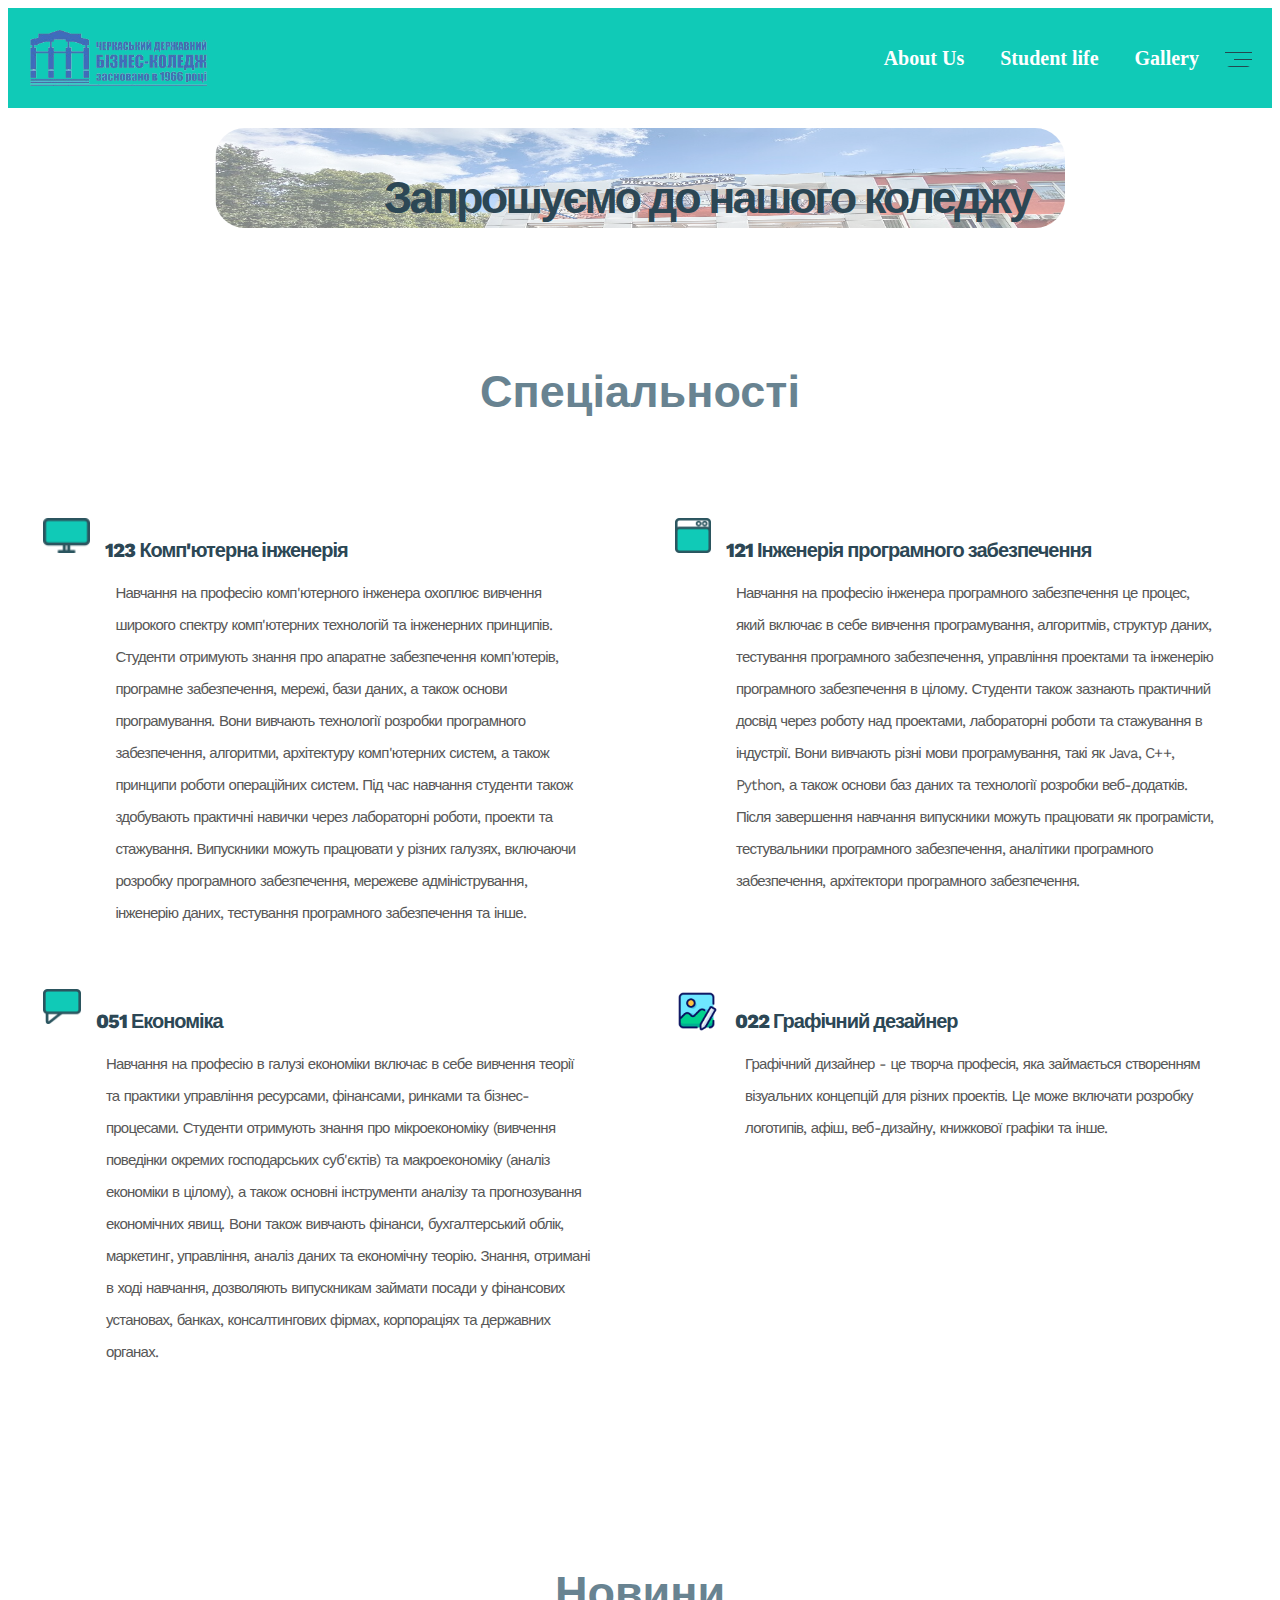
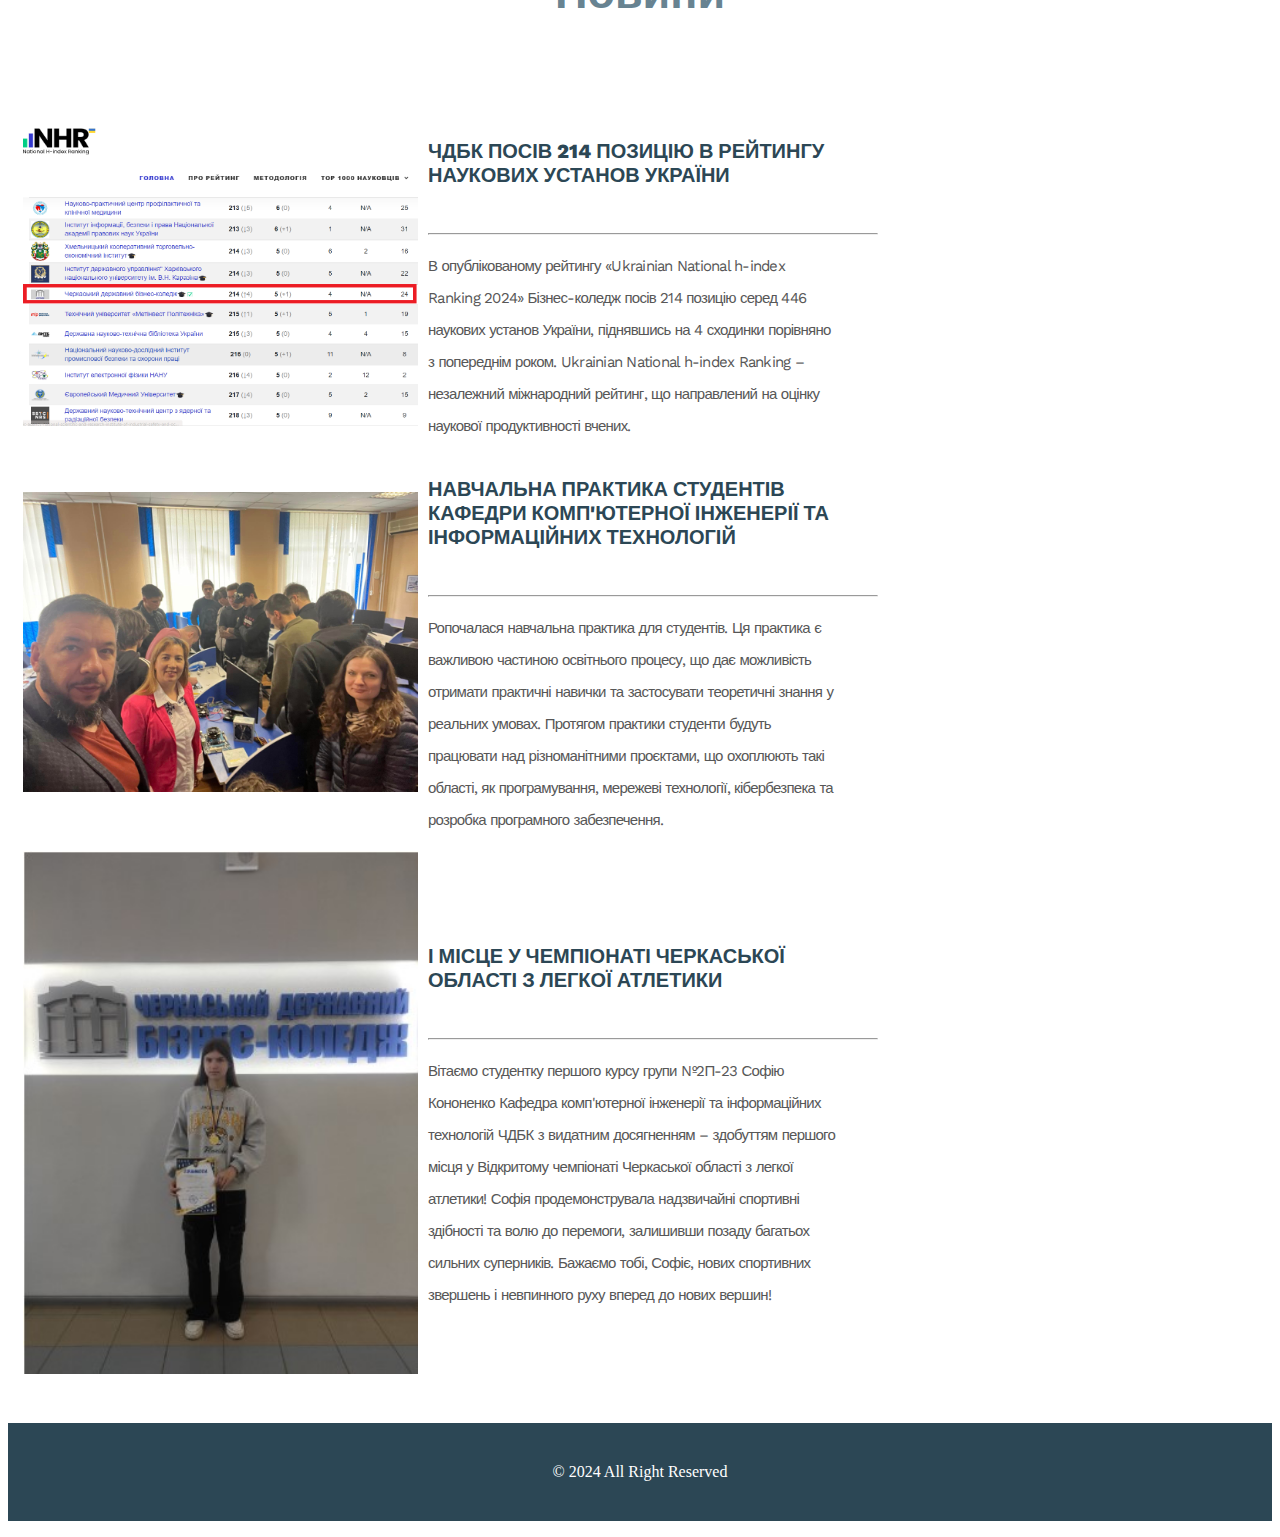
<file: index.html>
<!DOCTYPE html>
<html>
	<head>
		<link rel="stylesheet" type="text/css" href="http://yui.yahooapis.com/3.18.1/build/cssreset/cssreset-min.css">
		<link href="https://fonts.googleapis.com/css2?family=Work+Sans:wght@300;400;500;600;700;800;900&display=swap" rel="stylesheet">
		<link rel="stylesheet" type="text/css" href="css/styles.css">
		<meta charset="utf-8">
		<title>Черкаський Державний Бізнес Коледж</title>
	</head>
	<body>
		<header class="header">
			<a href="index.html"><img class="logo" src="images/chsbclogo.png"></a>
			<div class="thumbnail">
				<nav class="navigation">
					<ul class="nav-list">
				<a class="nav-link" href="about.html"></a>
				<li><a href="about.html" class="nav-link">About Us</a></li>
      			<li><a href="student.html" class="nav-link">Student life</a></li>
      			<li><a href="gallery.html" class="nav-link">Gallery</a></li>
				<a href="contact.html"><img class="icon" src="images/menu.png"></a>
				
			</div>
			
		</header>
		<main>
			<div class="hero">
				<img class="herobg" src="images/.bgjpg.jpg">
				<h1 class="hero-title">Запрошуємо до нашого коледжу</h1>
				<div class="hero-content">		
					
					
					
				</div>
			</div>

			<div class="services">
				<div class="services-container">
					<div class="services-heading">
						<h2>Спеціальності</h2>
					
					</div>						
					<div class="services-content">
						<div class="services-blocks">							
							<div class="services-block">
								<div class="services-block-icon"> <img class="services-icon" src="images/Icon.png"></div>
								<div class=" services-block-heading"><p class="block-heading">123 Комп'ютерна інженерія</p>
									<p class="block-text">
										Навчання на професію комп'ютерного інженера охоплює вивчення широкого спектру комп'ютерних технологій та інженерних принципів.
										 Студенти отримують знання про апаратне забезпечення комп'ютерів, програмне забезпечення, мережі, бази даних, а також основи програмування. 
										 Вони вивчають технології розробки програмного забезпечення, алгоритми, архітектуру комп'ютерних систем, а також принципи роботи операційних систем.
										  Під час навчання студенти також здобувають практичні навички через лабораторні роботи, проекти та стажування. 
										  Випускники можуть працювати у різних галузях, включаючи розробку програмного забезпечення, 
										  мережеве адміністрування, інженерію даних, тестування програмного забезпечення та інше.
									
									</p>
								</div>
							</div>
							<div class="services-block">
								<div class="services-block-icon"> <img class="services-icon" src="images/papka.png"></div>
								<div class=" services-block-heading"><p class="block-heading">121 Інженерія програмного забезпечення</p>
									<p class="block-text">
										Навчання на професію інженера програмного забезпечення це процес, який включає в себе вивчення програмування, алгоритмів, структур даних, тестування програмного забезпечення, управління проектами та інженерію програмного забезпечення в цілому. 
										Студенти також зазнають практичний досвід через роботу над проектами, лабораторні роботи та стажування в індустрії. 
										Вони вивчають різні мови програмування, такі як Java, C++, Python, а також основи баз даних та технології розробки веб-додатків. 
										Після завершення навчання випускники можуть працювати як програмісти, тестувальники програмного забезпечення, аналітики програмного забезпечення, 
										архітектори програмного забезпечення. 
									</p>
								</div>
							</div>
							<div class="services-block">
								<div class="services-block-icon"> <img class="services-icon" src="images/mak.png"></div>
								<div class=" services-block-heading"><p class="block-heading">051 Економіка</p>
									<p class="block-text">
										Навчання на професію в галузі економіки включає в себе вивчення теорії та практики управління ресурсами, фінансами, ринками та бізнес-процесами. 
										Студенти отримують знання про мікроекономіку (вивчення поведінки окремих господарських суб'єктів) та макроекономіку (аналіз економіки в цілому), а також основні інструменти аналізу та прогнозування економічних явищ. 
										Вони також вивчають фінанси, бухгалтерський облік, маркетинг, управління, аналіз даних та економічну теорію. Знання, отримані в ході навчання, дозволяють випускникам займати посади у фінансових установах, банках, консалтингових фірмах, корпораціях та державних органах.
									</p>
								</div>
							</div>
							<div class="services-block">
								<div class="services-block-icon"> <img class="services-icon1" src="images/print1.png"></div>
								<div class=" services-block-heading"><p class="block-heading">022 Графічний дезайнер </p>
									<p class="block-text">
										Графічний дизайнер - це творча професія, яка займається створенням візуальних концепцій для різних проектів. 
										Це може включати розробку логотипів, афіш, веб-дизайну, книжкової графіки та інше.</p>
										
								</div>
							</div>
						</div>
					</div>
				</div>	
			</div>
			
			<div>
			<div class="about-container">
				<div class="services-heading">
					<h2>Новини</h2>
				</div>
				

			</div>
			<div class="info-blocks">
				<div>
					<img class="about-img1" src="images/1555.jpg">
				</div>
				<div class="about-text">
					<p class="portfolio-heading">
						ЧДБК ПОСІВ 214 ПОЗИЦІЮ В РЕЙТИНГУ НАУКОВИХ УСТАНОВ УКРАЇНИ
					</p><br>
					<div class="hr-block">
						<hr>
					</div>
					<p class="block-text">
						В опублікованому рейтингу «Ukrainian National h-index Ranking 2024» 
						Бізнес-коледж посів 214 позицію серед 446 наукових установ України, піднявшись на 4 сходинки порівняно з попереднім роком.
						Ukrainian National h-index Ranking – незалежний міжнародний рейтинг, що направлений на оцінку наукової продуктивності вчених.
					</p> 
				</div>
			</div>
		</div>
			
		</div>
		<div class="info-blocks">
			<div>
				<img class="about-img2" src="images/1333.jpg">
			</div>
			<div class="about-text">
				<p class="portfolio-heading">
					НАВЧАЛЬНА ПРАКТИКА СТУДЕНТІВ КАФЕДРИ КОМП'ЮТЕРНОЇ ІНЖЕНЕРІЇ ТА ІНФОРМАЦІЙНИХ ТЕХНОЛОГІЙ
				</p><br>
				<div class="hr-block">
					<hr>
				</div>
				<p class="block-text">
					Ропочалася навчальна практика для студентів. Ця практика є важливою частиною освітнього процесу, 
					що дає можливість отримати практичні навички та застосувати теоретичні знання у реальних умовах.
					Протягом практики студенти будуть працювати над різноманітними проєктами, що охоплюють такі області, як програмування, мережеві технології, 
					кібербезпека та розробка програмного забезпечення.
				</p> 
			</div>
		</div>
	</div>
	

	</div>
	<div class="info-blocks">
		<div>
			<img class="about-img3" src="images/news4.jpg">
		</div>
		<div class="about-text">
			<p class="portfolio-heading">
				І МІСЦЕ У ЧЕМПІОНАТІ ЧЕРКАСЬКОЇ ОБЛАСТІ З ЛЕГКОЇ АТЛЕТИКИ
			</p><br>
			<div class="hr-block">
				<hr>
			</div>
			<p class="block-text">
				Вітаємо студентку першого курсу групи №2П-23 Софію Кононенко Кафедра комп'ютерної інженерії та інформаційних технологій ЧДБК з видатним досягненням – 
				здобуттям першого місця у Відкритому чемпіонаті 
				Черкаської області з легкої атлетики!
				Софія продемонструвала надзвичайні спортивні здібності та волю до перемоги, залишивши позаду багатьох сильних суперників.
				Бажаємо тобі, Софіє, нових спортивних звершень і невпинного руху вперед до нових вершин!
			</p> 
		</div>
	</div>
</div>

		</main>
		<footer class="footer">
			<p class="footer-info">© 2024 All Right Reserved</p>
		</footer>
	</body>
</html>
</file>
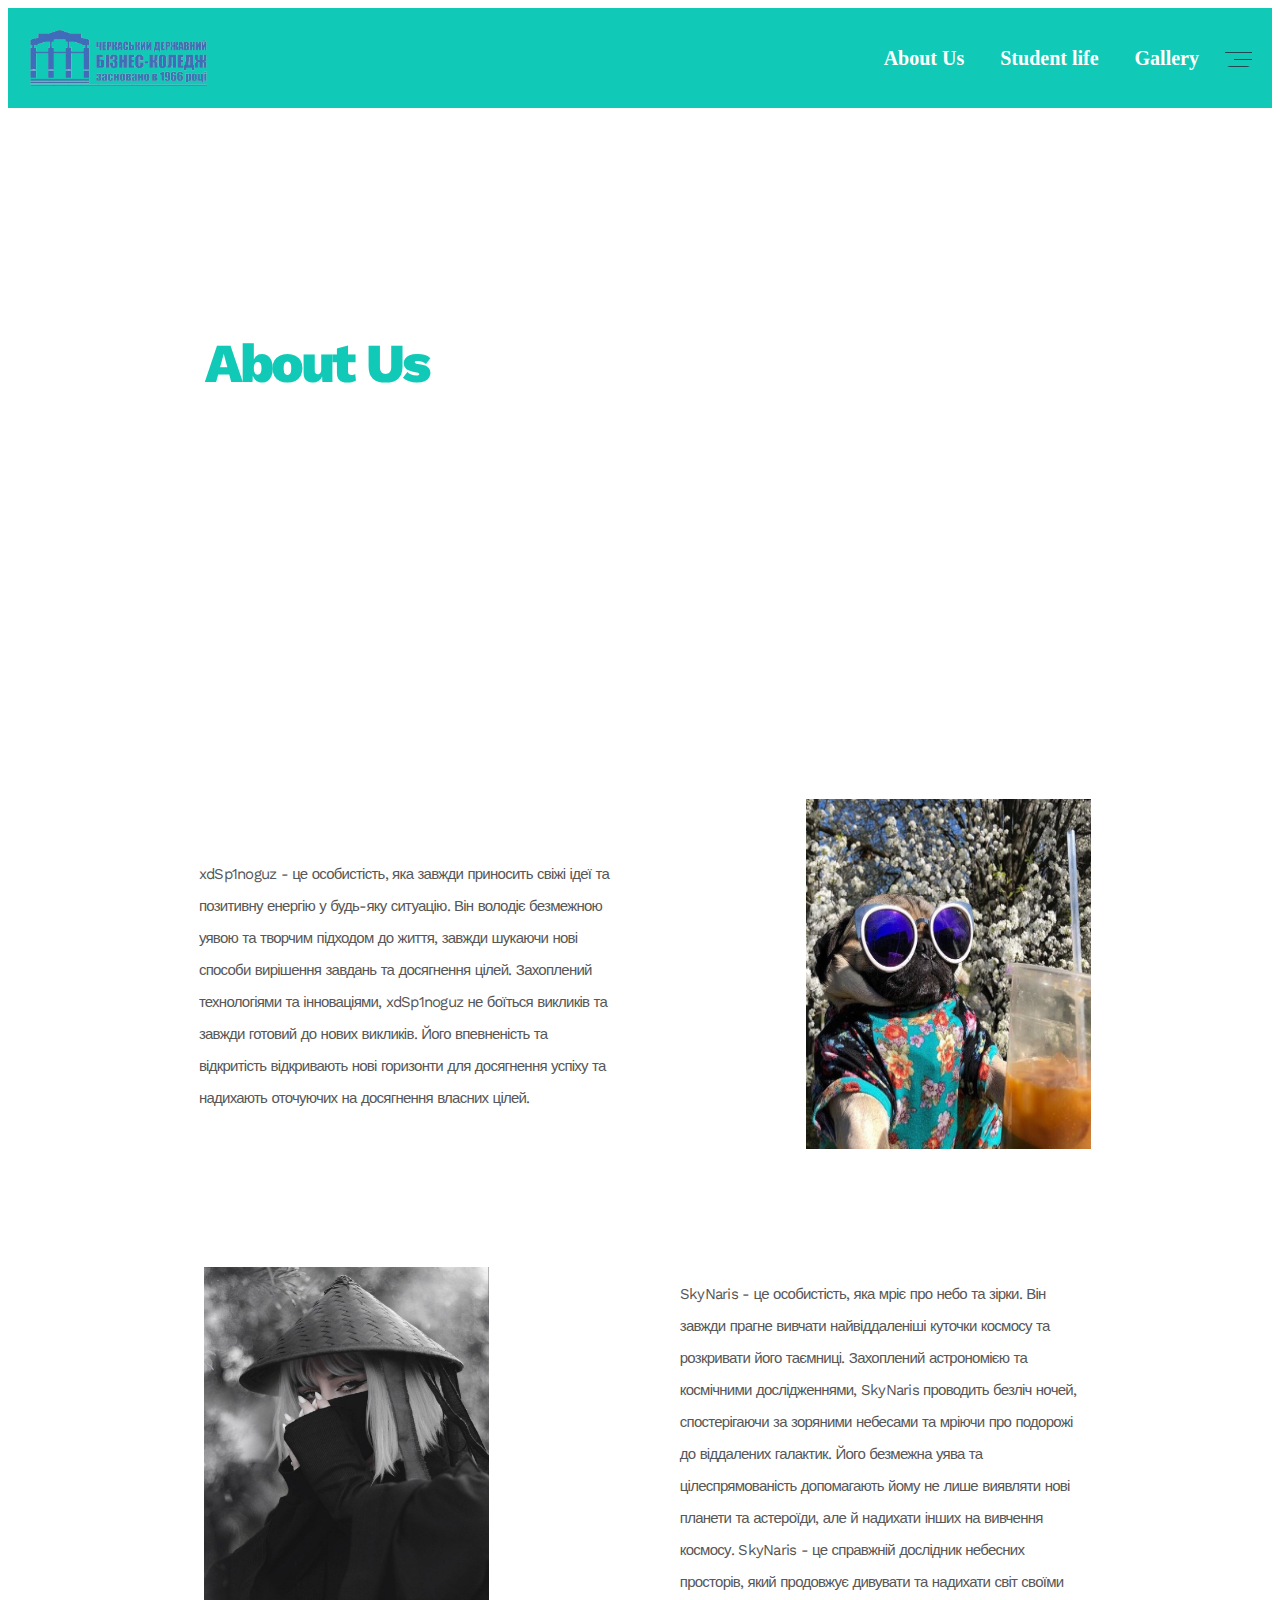
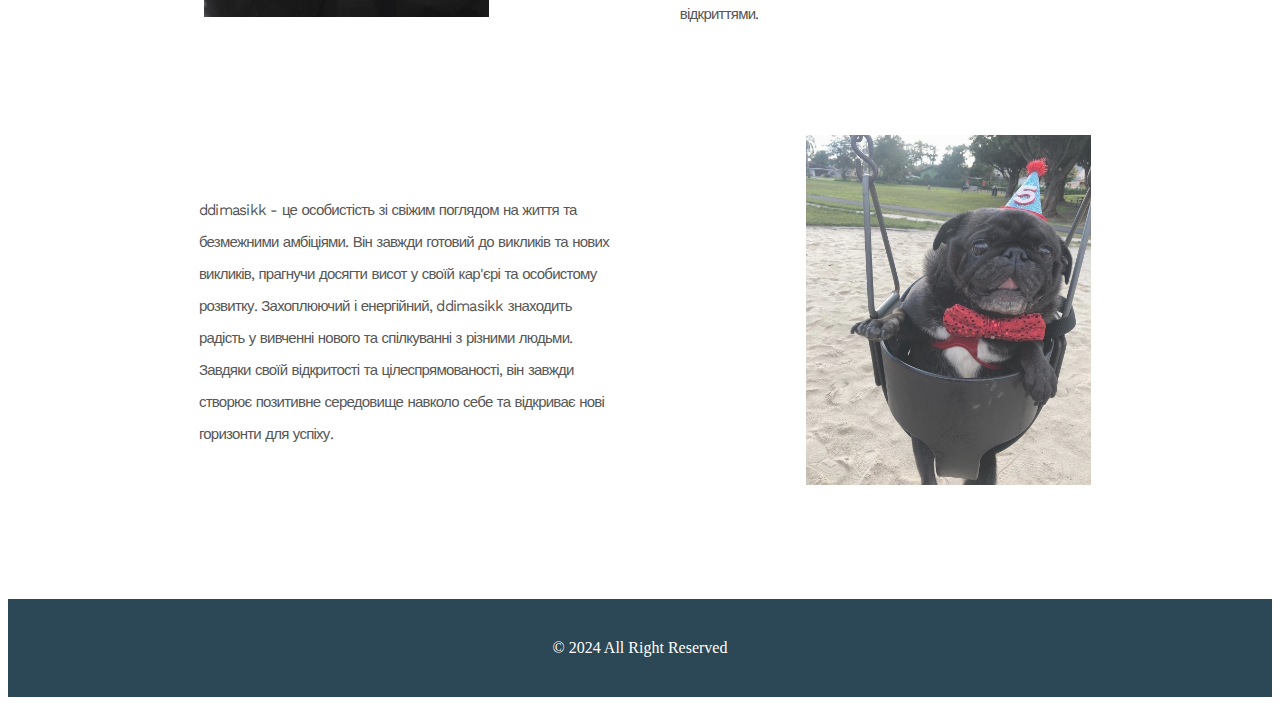
<file: about.html>
<!DOCTYPE html>
<html>
	<head>
		<link rel="stylesheet" type="text/css" href="http://yui.yahooapis.com/3.18.1/build/cssreset/cssreset-min.css">
		<link href="https://fonts.googleapis.com/css2?family=Work+Sans:wght@300;400;500;600;700;800;900&display=swap" rel="stylesheet">
		<link rel="stylesheet" type="text/css" href="css/styles.css">
		<meta charset="utf-8">
		<title>About</title>
	</head>
	<body>
		<header class="header">
			<a href="index.html"><img class="logo" src="images/chsbclogo.png"></a>
			<div class="thumbnail">
				<nav class="navigation">
					<ul class="nav-list">
				<a class="nav-link" href="about.html"></a>
				<li><a href="about.html" class="nav-link">About Us</a></li>
      			<li><a href="student.html" class="nav-link">Student life</a></li>
      			<li><a href="gallery.html" class="nav-link">Gallery</a></li>
				<a href="contact.html"><img class="icon" src="images/menu.png"></a>
				
			</div>
			
		</header>
		<main>

			<div class="hero-blocks-2">
				<div class="hero-content-2">
					<div class="hero-block-2">
						<h1 class="hero-title-2">About Us</h1>
					</div>
				</div>
			</div>
				</div>
			</div>
				</div>
				<div class="contact-hero">
				<div class="contact-caption">
				</div>
			</div>
				<div class="info-blocks-2">
					<div>
						<img class="about-img0" src="images/tim.jpg">
					</div>
					<div class="about-text">

						<p class="block-text">
							xdSp1noguz - це особистість, яка завжди приносить свіжі ідеї та позитивну енергію у будь-яку ситуацію. Він володіє безмежною уявою та творчим підходом до життя, завжди шукаючи нові способи вирішення завдань та досягнення цілей. Захоплений технологіями та інноваціями, xdSp1noguz не боїться викликів та завжди готовий до нових викликів. Його впевненість та відкритість відкривають нові горизонти для досягнення успіху та надихають оточуючих на досягнення власних цілей. 
						</p> 
					</div>
				</div>

				<div class="info-blocks-block">
					<div>
						<img class="about-img0" src="images/ura.jpg">
					</div>
					<div class="about-text">
						<p class="block-text">
							SkyNaris - це особистість, яка мріє про небо та зірки. Він завжди прагне вивчати найвіддаленіші куточки космосу та розкривати його таємниці. Захоплений астрономією та космічними дослідженнями, SkyNaris проводить безліч ночей, спостерігаючи за зоряними небесами та мріючи про подорожі до віддалених галактик. Його безмежна уява та цілеспрямованість допомагають йому не лише виявляти нові планети та астероїди, але й надихати інших на вивчення космосу. SkyNaris - це справжній дослідник небесних просторів, який продовжує дивувати та надихати світ своїми відкриттями.
						</p> 
					</div>
				</div>

				<div class="info-blocks-2">
					<div>
						<img class="about-img0" src="images/dima.jpg">
					</div>
					<div class="about-text">

						<p class="block-text">
							ddimasikk - це особистість зі свіжим поглядом на життя та безмежними амбіціями. Він завжди готовий до викликів та нових викликів, прагнучи досягти висот у своїй кар'єрі та особистому розвитку. Захоплюючий і енергійний, ddimasikk знаходить радість у вивченні нового та спілкуванні з різними людьми. Завдяки своїй відкритості та цілеспрямованості, він завжди створює позитивне середовище навколо себе та відкриває нові горизонти для успіху.
						</p> 
					</div>
				</div>


			</div>
		</main>
		<footer class="footer">
			<p class="footer-info">© 2024 All Right Reserved</p>
		</footer>
	</body>
</html>
</file>
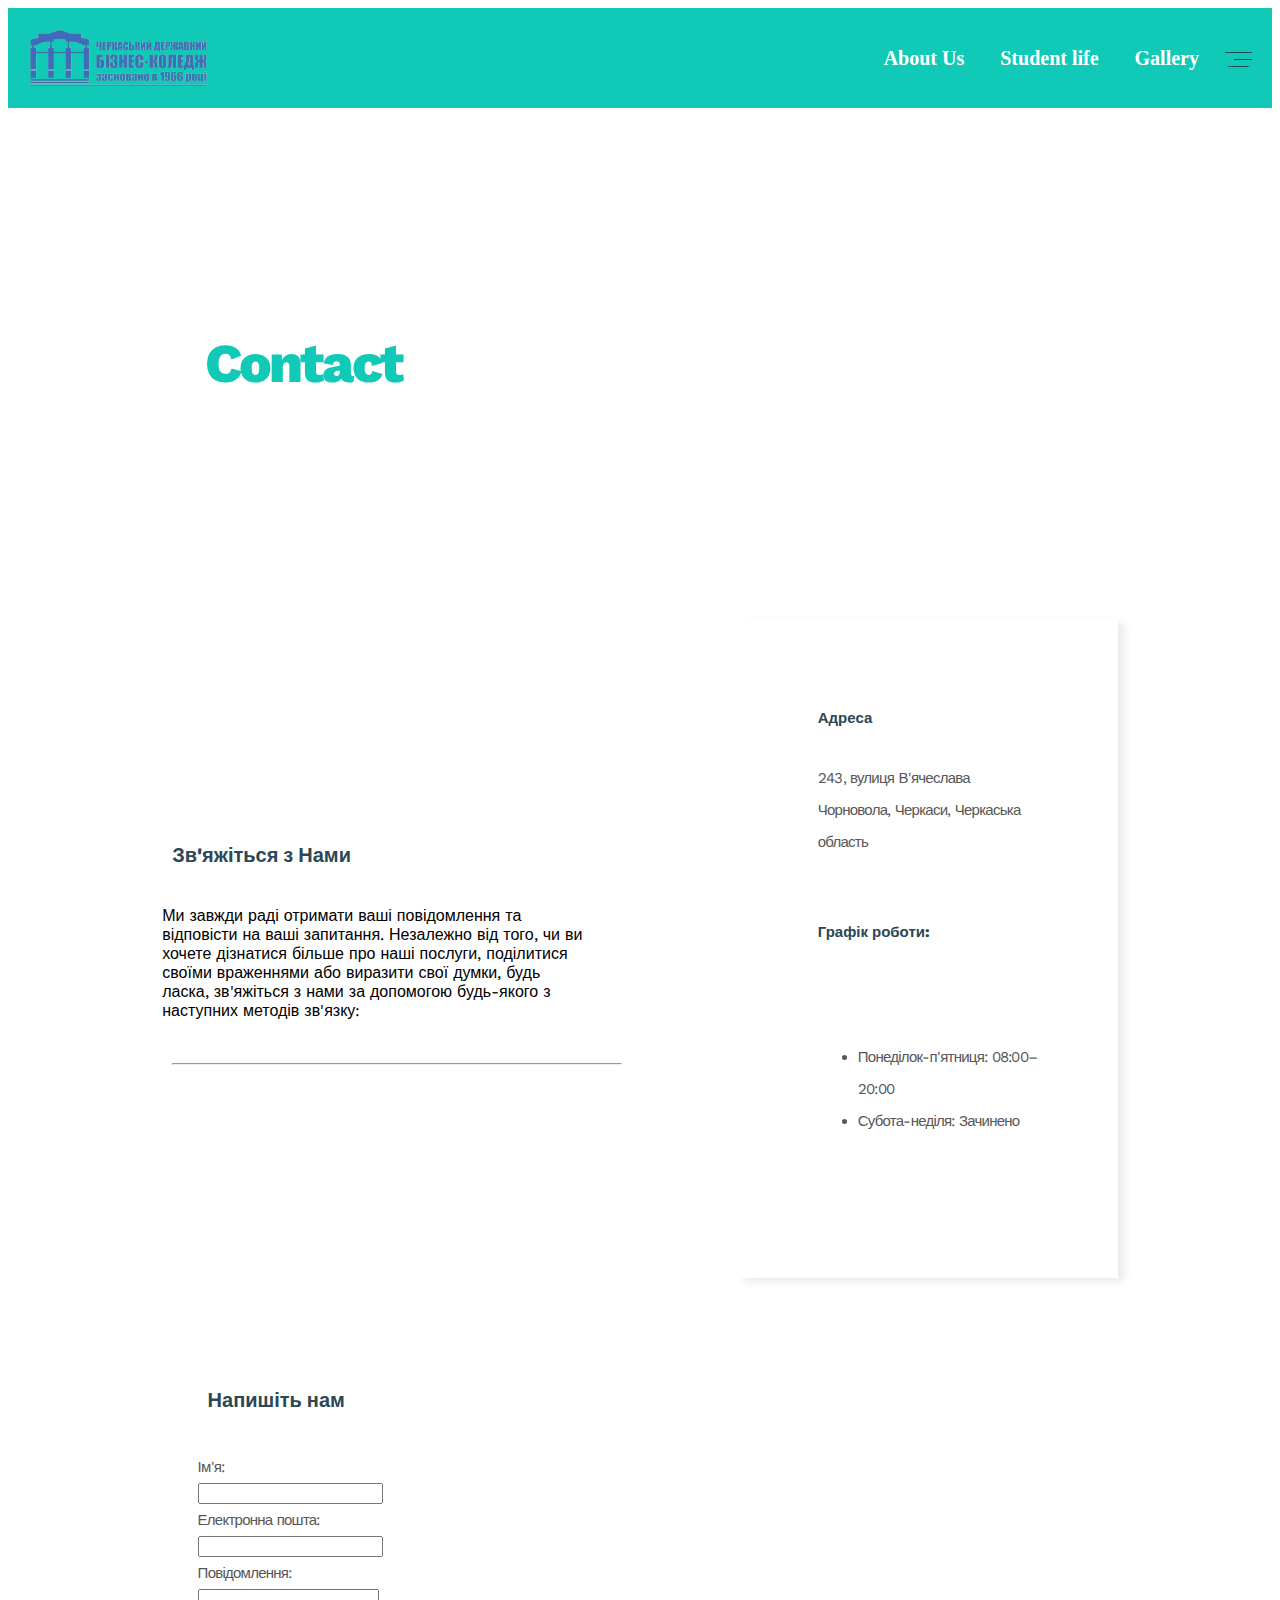
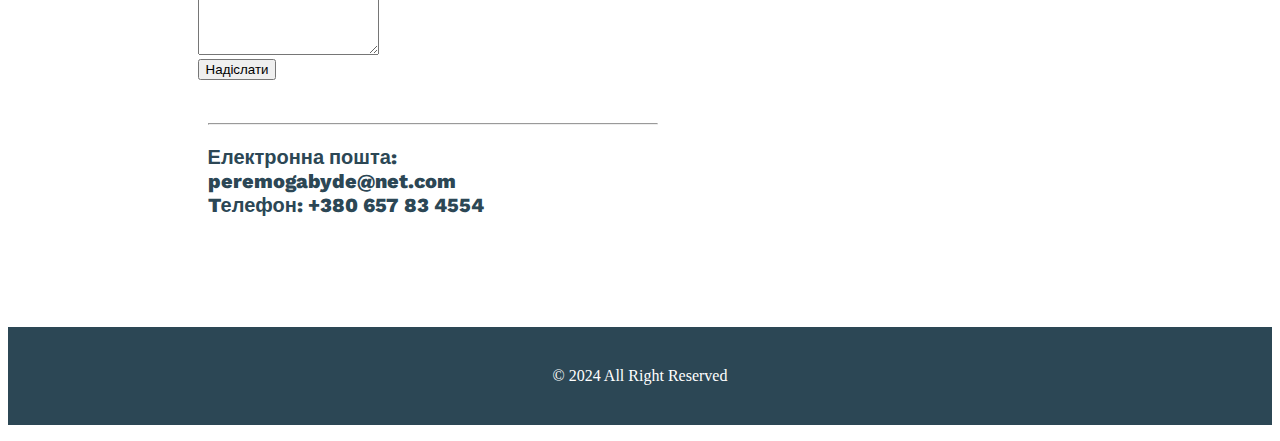
<file: contact.html>
<!DOCTYPE html>
<html lang="en">
<head>
    <meta charset="UTF-8">
    <link rel="stylesheet" type="text/css" href="http://yui.yahooapis.com/3.18.1/build/cssreset/cssreset-min.css">
    <link href="https://fonts.googleapis.com/css2?family=Work+Sans:wght@300;400;500;600;700;800;900&display=swap" rel="stylesheet">
    <title>contact</title>
    <link rel="stylesheet" type="text/css" href="css/styles.css">
</head>
<body>
    <header class="header">
            <a href="index.html"><img class="logo" src="images/chsbclogo.png"></a>
            <div class="thumbnail">
                <nav class="navigation">
                    <ul class="nav-list">
                <a class="nav-link" href="about.html"></a>
                <li><a href="about.html" class="nav-link">About Us</a></li>
                <li><a href="student.html" class="nav-link">Student life</a></li>
                <li><a href="gallery.html" class="nav-link">Gallery</a></li>
                <a href="contact.html"><img class="icon" src="images/menu.png"></a>
            </div>
    </header>
    <main>
        <div class="hero-blocks-2">
                <div class="hero-content-2">
                    <div class="hero-block-2">
                        <h1 class="hero-title-2">Contact</h1>
                    </div>
                </div>
            </div>
            <div class="info-blocks-2">
                <div class="info-text-block-txt">
                    <div class="info-text-block">
                            <p class="info-text-title">Адреса</p>
                            <p class="info-text-txt"> 243, вулиця В'ячеслава Чорновола, Черкаси, Черкаська область</p>
                            <p class="info-text-title">Графік роботи:</p>
                            <p class="info-text-txt">
                                <ul class="info-text-txt"> 
                                    <li>Понеділок-п'ятниця: 08:00–20:00</li>
                                    <li>Субота-неділя: Зачинено</li>
                                </ul>
                            </p>
                    </div>
                </div>
                <div class="about-text-2">
                    <p class="block-text">
                        <p class="portfolio-heading">Зв'яжіться з Нами</p><br>
                        Ми завжди раді отримати ваші повідомлення та відповісти на ваші запитання. Незалежно від того, чи ви хочете дізнатися більше про наші послуги, поділитися своїми враженнями або виразити свої думки, будь ласка, зв'яжіться з нами за допомогою будь-якого з наступних методів зв'язку:
                    </p><br>
                    <div class="hr-block">
                        <hr>
                    </div> 
                </div>
            </div>




            <div class="info-blocks-3">
                <div class="about-text-2">
                    <p class="block-text">
                        <p class="portfolio-heading">Напишіть нам</p><br>
                        <form action="send_email.php" method="POST">
                <label class="info-text-txt" for="name">Ім'я:</label><br>
                <input type="text" id="name" name="name" required><br>

                <label class="info-text-txt" for="email">Електронна пошта:</label><br>
                <input type="email" id="email" name="email" required><br>

                <label class="info-text-txt" for="message">Повідомлення:</label><br>
                <textarea id="message" name="message" rows="4" required></textarea><br>

                <button type="submit">Надіслати</button>
            </form>
                    </p><br>
                    <div class="hr-block">
                        <hr>
                    </div>
                    <p class="portfolio-heading">
                        Електронна пошта: peremogabyde@net.com <br>
                        Tелефон: +380 657 83 4554<br>
                    </p> 
                </div>
            </div>
    </main>
    <footer class="footer">
            <p class="footer-info">© 2024 All Right Reserved</p>
    </footer>
</body>
</html>
</file>
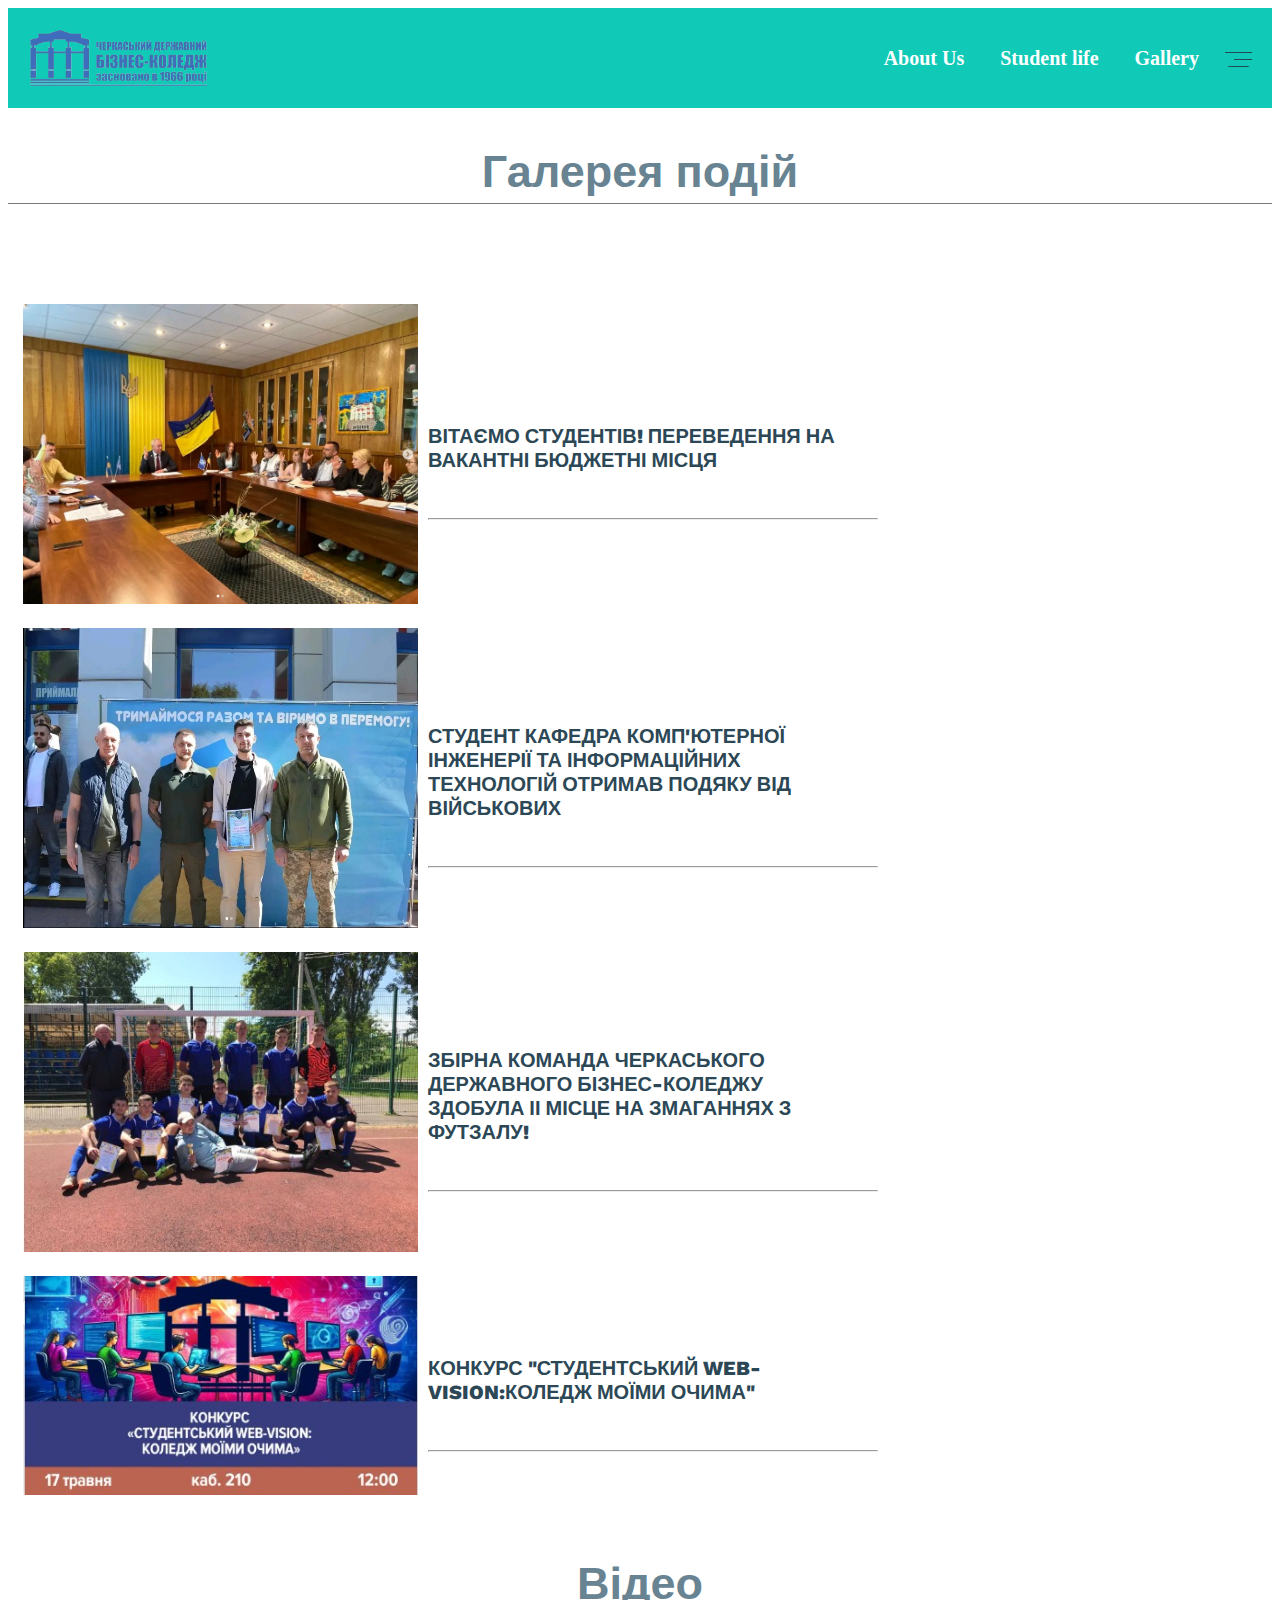
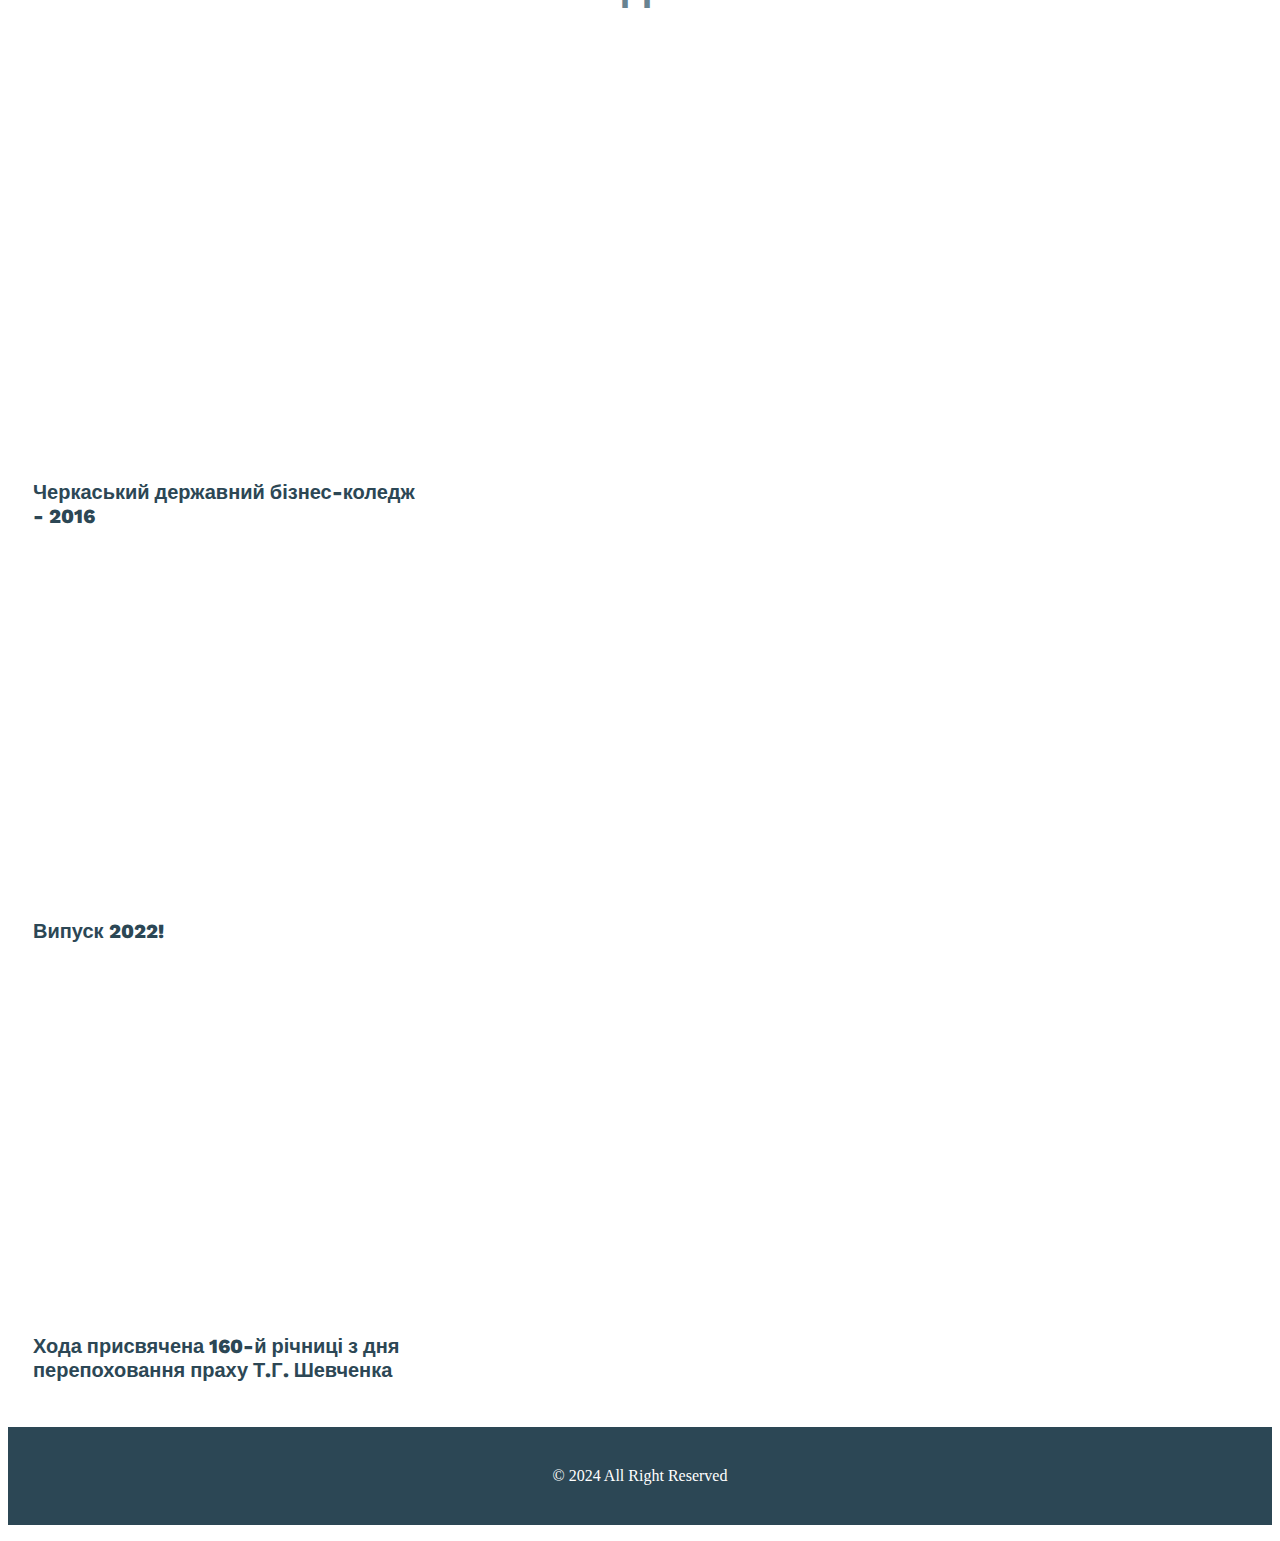
<file: gallery.html>
<!DOCTYPE html>
<html>
	<head>
		<link rel="stylesheet" type="text/css" href="http://yui.yahooapis.com/3.18.1/build/cssreset/cssreset-min.css">
		<link href="https://fonts.googleapis.com/css2?family=Work+Sans:wght@300;400;500;600;700;800;900&display=swap" rel="stylesheet">
		<link rel="stylesheet" type="text/css" href="css/styles.css">
		<meta charset="utf-8">
		<title>Черкаський Державний Бізнес Коледж</title>
	</head>
	<body>
		
		<header class="header">
			<a href="index.html"><img class="logo" src="images/chsbclogo.png"></a>
			<div class="thumbnail">
				<nav class="navigation">
					<ul class="nav-list">
				<a class="nav-link" href="about.html"></a>
				<li><a href="about.html" class="nav-link">About Us</a></li>
      			<li><a href="student.html" class="nav-link">Student life</a></li>
      			<li><a href="gall.html" class="nav-link">Gallery</a></li>
				<a href="contact.html"><img class="icon" src="images/menu.png"></a>
				
			</div>
			
		</header>
					<main>
						<div>
							<div class="about-container">
								<div class="services-heading">
									<h2 class="collection-title">Галерея подій</h2>
								</div>
								<div class="info-blocks">
									<div>
										<img class="about-img" src="images/1123.png">
									</div>
									<div class="about-text">
										<p class="portfolio-heading">
											ВІТАЄМО СТУДЕНТІВ! ПЕРЕВЕДЕННЯ НА ВАКАНТНІ БЮДЖЕТНІ МІСЦЯ
										</p><br>
										<div class="hr-block">
											<hr>
										</div>
									</div>
								</div>
				
							</div>
							<div class="info-blocks">
								<div>
									<img class="about-img1" src="images/1223.png">
								</div>
								<div class="about-text">
									<p class="portfolio-heading">
										СТУДЕНТ КАФЕДРА КОМП'ЮТЕРНОЇ ІНЖЕНЕРІЇ ТА ІНФОРМАЦІЙНИХ ТЕХНОЛОГІЙ ОТРИМАВ ПОДЯКУ ВІД ВІЙСЬКОВИХ
									</p><br>
									<div class="hr-block">
										<hr>
									</div>
								</div>
							</div>
								
				
						</div>
						<div class="info-blocks">
							<div>
								<img class="about-img2" src="images/1666.jpg">
							</div>
							<div class="about-text">
								<p class="portfolio-heading">
									ЗБІРНА КОМАНДА ЧЕРКАСЬКОГО ДЕРЖАВНОГО БІЗНЕС-КОЛЕДЖУ ЗДОБУЛА ІІ МІСЦЕ НА ЗМАГАННЯХ З ФУТЗАЛУ!
								</p><br>
								<div class="hr-block">
									<hr>
								</div>
							</div>
						</div>
				
					</div>
					<div class="info-blocks">
						<div>
							<img class="about-img3" src="images/news2.jpg">
						</div>
						<div class="about-text">
							<p class="portfolio-heading">
								КОНКУРС "СТУДЕНТСЬКИЙ WEB-VISION:КОЛЕДЖ МОЇМИ ОЧИМА"
							</p><br>
							<div class="hr-block">
								<hr>
							</div>
						</div>
					</div>
					
					<div class="services-heading">
				<h2>Відео</h2>
			</div>
 		<div class="collections">
 			<div class="collection-item-outer">
 				<div class="collection-item">
					<iframe width="600" height="350" src="https://www.youtube.com/embed/b2HKvNaizuY" title="Черкаський державний бізнес-коледж - 2016" frameborder="0" allow="accelerometer; autoplay; clipboard-write; encrypted-media; gyroscope; picture-in-picture; web-share" referrerpolicy="strict-origin-when-cross-origin" allowfullscreen></iframe> 					
					<div class="collection-text">
 						<h2 class="portfolio-heading">Черкаський державний бізнес-коледж - 2016</h2>
 					</div>
 				</div>
 			</div>
 				<div class="collection-item-outer">
 				<div class="collection-item">
					<iframe width="600" height="350" src="https://www.youtube.com/embed/ZDMTc4uQVwE" title="Випуск 2022" frameborder="0" allow="accelerometer; autoplay; clipboard-write; encrypted-media; gyroscope; picture-in-picture; web-share" referrerpolicy="strict-origin-when-cross-origin" allowfullscreen></iframe>
 					<div class="collection-text">
 						<h2 class="portfolio-heading"><b></b>Випуск 2022!</b></h2>
 					</div>
 				</div>
 			</div>
 			<div class="collection-item-outer">
 				<div class="collection-item">
					<iframe width="600" height="350" src="https://www.youtube.com/embed/-_2XlAPx4xM" title="Хода присвячена 160-й річниці з дня перепоховання праху Т.Г. Шевченка" frameborder="0" allow="accelerometer; autoplay; clipboard-write; encrypted-media; gyroscope; picture-in-picture; web-share" referrerpolicy="strict-origin-when-cross-origin" allowfullscreen></iframe> 					
					<div class="collection-text">
 						<h2 class="portfolio-heading">Хода присвячена 160-й річниці з дня перепоховання праху Т.Г. Шевченка</h2>
 					</div>
 				</div>
 			</div>
 		</div>
 	</div>
				
			
		</main>
		<footer class="footer">
			<p class="footer-info">© 2024 All Right Reserved</p>
		</footer>
	</body>
</html>
</file>
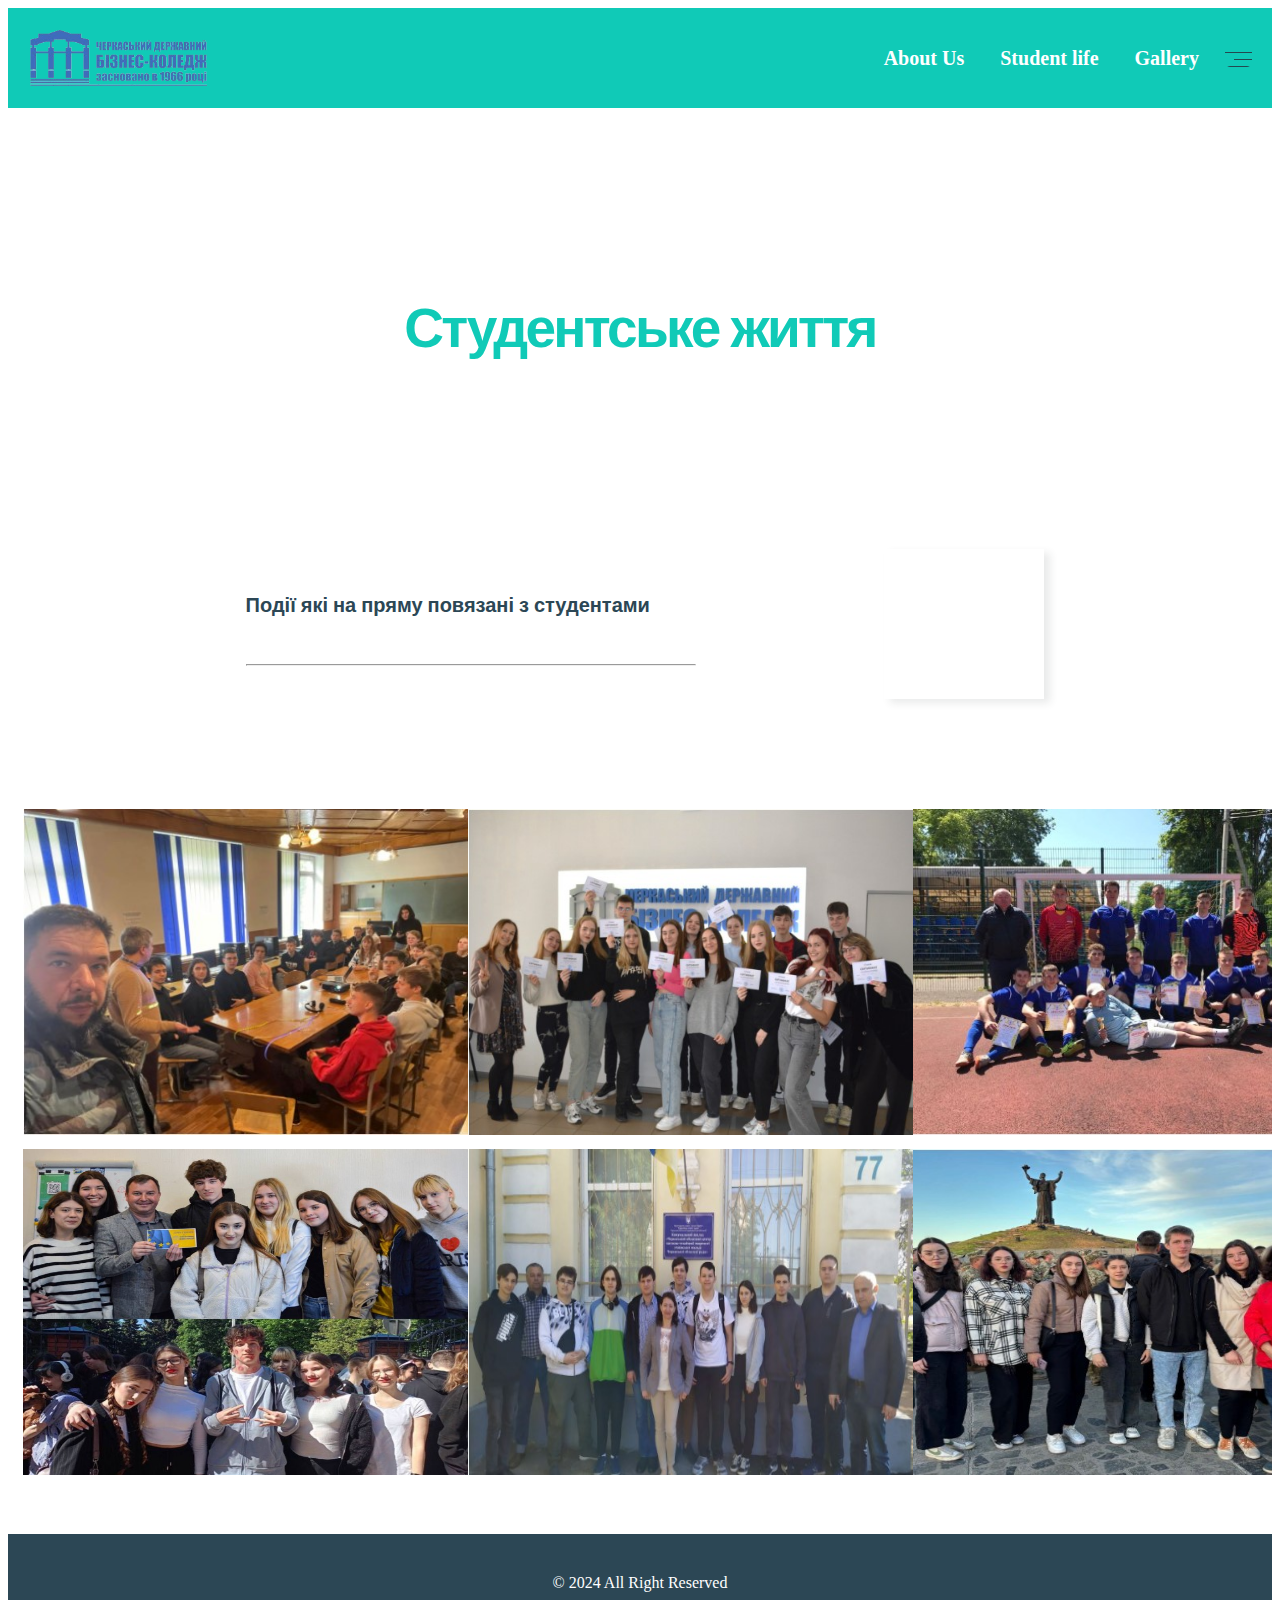
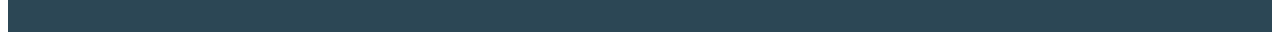
<file: student.html>
<!DOCTYPE html>
<html>
	<head>
		<link rel="stylesheet" type="text/css" href="http://yui.yahooapis.com/3.18.1/build/cssreset/cssreset-min.css">
		<link href="https://fonts.googleapis.com/css2?family=Work+Sans:wght@300;400;500;600;700;800;900&display=swap" rel="stylesheet">
		<link rel="stylesheet" type="text/css" href="css/styles.css">
		<meta charset="utf-8">
		<title>Student life</title>
	</head>
	<body>
		<header class="header">
			<a href="index.html"><img class="logo" src="images/chsbclogo.png"></a>
			<div class="thumbnail">
				<nav class="navigation">
					<ul class="nav-list">
				<a class="nav-link" href="about.html"></a>
				<li><a href="about.html" class="nav-link">About Us</a></li>
      			<li><a href="student.html" class="nav-link">Student life</a></li>
      			<li><a href="gallery.html" class="nav-link">Gallery</a></li>
				<a href="contact.html"><img class="icon" src="images/menu.png"></a>
				
			</div>
			
		</header>
		<main>

			<div class="hero-blocks-21">
				<div class="hero-content-21">
					<div class="hero-block-21">
						<h1 class="hero-title-21">Студентське життя</h1>
					</div>
				</div>
			</div>
			<div class="info-blocks-2">
				<div class="info-text-block-txt">
					<div class="info-text-block">
					</div>
				</div>
				<div class="about-text-2">
					<p class="block-text">
						<p class="portfolio-heading">Події які на пряму повязані з студентами</p><br>
					<div class="hr-block">
						<hr>
					</div>
				</div>
			</div>

			
			<div class="container">
				<div class="collections">
					<div>
						<div class="collection-item">
							<div class="collection-text">
							</div>
						</div>
					</div>
					<div>
						<div class="collection-item1">
							<div class="parent">
								<div class="small"><img height="326px"	width="445px" src="images/st1.jpg" alt="Image 1"></div>
								<div class="small"><img height="326px"	width="445px" src="images/st7.jpg" alt="Image 2"></div>
								<div class="small"><img height="326px"	width="445px" src="images/st3.jpg" alt="Image 3"></div>
								<div class="small"><img height="326px"	width="445px" src="images/st4.jpg" alt="Image 4"></div>
								<div class="small"><img height="326px"	width="445px" src="images/st2.jpg" alt="Image 5"></div>
								<div class="small"><img height="326px"	width="445px" src="images/st6.jpg" alt="Image 6"></div>
								<div class="small"><img height="326px"	width="445px" src="images/st5.jpg" alt="Image 7"></div>
								<div class="small"><img height="326px"	width="445px" src="images/st8.jpg" alt="Image 8"></div>
								
							</div>
						</div>
					</div>
				</div>
			</div>
			
			
		
		</main>
		<footer class="footer">
			<p class="footer-info">© 2024 All Right Reserved</p>
		</footer>
	</body>
</html>
</file>
<file: css/styles.css>
@media screen and (max-width: 1200px){
	.header {
	  width: 100%; /* Ширина повинна бути встановлена на 100% для адаптивності */
	}
  }
  
  @media screen and (max-width: 998px){
	.header {
	  width: 100%; /* Ширина повинна бути встановлена на 100% для адаптивності */
	}
  }
  
  @media screen and (max-width: 768px){
	.header {
	  width: 100%; /* Ширина повинна бути встановлена на 100% для адаптивності */
	}
  }
  
  /* Додаткові медіа-запити, які потрібно виправити або видалити */
  @media screen and (max-width: 1200px){
  
  }
  
  @media screen and (max-width: 1200px){
  
  }
  
  @media screen and (max-width: 1200px){
  
  }
 @media screen and (min-width:1200px) {
 	.services-blocks {
 	display: flex;
 	}
 }
* {
	box-sizing: border-box;
}
.hero-title {
	color:  #2c4755;
	text-align:center;
	font-weight: 800;
	font-size: 45px;
	line-height: 66.9px;
	letter-spacing: -2.77px;
	position: absolute;
	top: 15%;
	left: 30%;
	font-family: "Work Sans", sans-serif;
	
}
.logo {
	width: center;
	height: 60px;
	float: left;
	
}




.services-icon {
	height: 35px;
	margin-left: 35px;
}


.services-icon1{
	height: 45px;
	margin-left: 35px;



}
.info-blocks {
	display: flex;
    margin: 0 auto;
    align-items: center;
}
.info-block { 
	text-decoration: none;
	text-align: center;
	width: calc(100% / 3);
	padding-bottom: 70px;
	padding-top: 80px; 
}
.hero {
	height: 150px;
	text-align: center;
}

.herobg {
	height: 100px;
	width: 850px;
	margin-top: 20px;
	opacity: 50%;
	border-radius: 30px;
}




.services-img {
	width: auto;
	height: 350px; 
}
.hero-content {
	font-family: 'Work Sans', sans-serif; 
	max-width: 400px;
	margin-left: auto;
	margin-right: auto;
}    
.services-images {
	width: 80%;
    margin: 0 auto;
}
.services-block-heading {
	font-family: 'Work Sans', sans-serif; 
}
.services {
	flex-wrap: wrap;
    padding-top: 70px;
    padding-bottom: 100px;

}
.services-container {
	margin: 0 auto;
}
.thumb {
	height: 74px;
	width: auto;
	margin-bottom: 50px;
}
.pic {
	height: 300px;
	width: auto;
}
.p {
	text-align: left;
	font-family: "Work Sans",sans-serif ; 
	letter-spacing: -1px;
}

.slogan {
	text-align: left;
	width: calc(100% / 3);
}


hr {
    display: block;
    unicode-bidi: isolate;
    margin-block-start: 0.5em;
    margin-block-end: 0.5em;
    margin-inline-start: auto;
    margin-inline-end: auto;
    overflow: hidden;
    border-style: inset;
    border-width: 1px;
	margin-left: 10px;
	width: 450px;
}

.about-img0 {
	height: 350px;
	width: 300px;
	margin-bottom: 20px;
	padding-left: 15px;
}



.about-img {
	height: 300px;
	width: 410px;
	margin-bottom: 20px;
	padding-left: 15px;
}

.about-img1 {
	height: 300px;
	width: 410px;
	margin-bottom: 20px;
	padding-left: 15px;
}

.about-img2 {
	height: 300px;
	width: 410px;
	margin-bottom: 20px;
	padding-left: 15px;
}

.about-img3 {
	width: 410px;
	margin-bottom: 20px;
	padding-left: 15px;
}





.thumbnail {
	width: 100%;
	text-align: center;
	flex-wrap: wrap;
	color: #10cab7;
	text
}



.header {
	display: flex;
	justify-content: space-between;
	align-items: center;
	padding: 20px;
	background-color: #10cab7;

}



.navigation {
	
}

.nav-list {
	list-style-type: none;
	margin: 0;
	padding: 0;
	text-align: right; 
}

.nav-list li {
	display: inline-block;
	margin-right: 20px;
}

.nav-link {
	text-decoration: none;
	color: #fff;
	font-weight: bold;
	font-size: 20px;
	transition: color 0.3s ease;
	padding: 6px;
	margin-top: 6px;
}

.nav-link:hover {
	color: #fff; /
}
  
.hero-text {
	color: #2c4755;
	font-size: 20px;
	font-weight: 400;
	text-align: center;
	line-height: 32px;
}
.block-text {
	color: #575757;
	line-height: 32px;
	font-family: 'Work Sans', sans-serif; 
	font-weight: 400;
	font-size: 15px;
	letter-spacing: -0.75px;	
	padding-left: 10px;
}
.about-text {
	text-align: left;
	width: calc(100% / 3);	
}


.icon {
	display: inline-block;
	color: #fff;
	text-decoration: none;
	border-radius: 5px;
	transition: background-color 0.3s ease;
	float: right;
	padding-top: 5px;

  }
  
  
  .icon img {
	display: block;
	max-width: 100%;
  }

.block-heading {
	color: #2c4755;
	font-weight: 800;
	font-family: "Work Sans",sans-serif ;
	font-size: 20px;
	letter-spacing: -1px;
}
.info-block .block-heading {
	margin-bottom: 0px;
}
.block-1 {
	font-family: 'Work Sans', sans-serif; 
	text-align: center;
	width: calc(100% / 3);
}
.services-heading {
	margin-bottom: 100px;
}
.services-heading h2 {	text-align: center;
	color: #688391;
	font-family: "Work Sans", sans-serif; 
	font-size: 45px;
	font-weight: 800;
}
.services-heading h4 {
	text-align: center;
	font-family: "Work Sans", sans-serif;
	font-size: 20px;
	font-weight: 400;
	line-height: 35px;
	margin-top: -45px;

}
.services-content .services-heading {
	margin-bottom: 95px;
}
.services-block-icon {
	margin-right: 15px;
}
.services-block {
	width: calc(50% - 50px);
	display: flex;
	margin-right: 50px;
	margin-bottom: 45px;

}







.services-blocks {
	
    display: flex;
    flex-wrap: wrap;
    margin: 0 auto;
}
.services-content {
	display: flex;
    align-items: center;
}
.portfolio-img {
	height: 371px;
	width: calc(100% / 3-40px);
	background-color: #f6f6f6;
}
.portfolio-blocks {
	display: flex;
	width: 1580px;
	margin: 0 auto;
}
 .portfolio-text {
 	padding: 25px 74px 30px 30px;
 	background-color: #FFFFFF
 }
 .portfolio-block {
 	width: calc(100% / 3-40px);
 	margin: 0 20px;
 }
 .portfolio-heading {
 	color: #2c4755;
	font-weight: 800;
	font-family: "Work Sans",sans-serif ; 
	font-size: 20px;
	background-color: #FFFFFF;
	padding-left: 10px;
	
}
.portfolio-aside .services-heading h2 {	text-align: center;
	color: #ebeced;
	font-family: "Work Sans", sans-serif; 
	font-size: 110px;
	font-weight: 800;
}
.portfolio-aside .services-heading h4 {
	text-align: center;
	font-family: "Work Sans", sans-serif;
	font-size: 20px;
	font-weight: 400;
	line-height: 35px;
	margin-top: -45px;
}
.contact-heading {
	color: #2c4755;
	font-family: "Work Sans ",sans-serif ;
	font-size: 55px;
	font-weight: 800;
	line-height: 66.9px;
	margin-bottom: 30px;
}
.contact-gmail {
	color: #10cab7;
	font-family: "Work Sans",sans-serif ;
	font-size: 50px;
	font-weight: 800;
	line-height: 66.9px;
	margin-bottom: 30px;	
}
.contact-text {
	color: #334752;
	font-family: "Work Sans";
	font-size: 15px;
	font-weight: 400;
}
.info-contact{
	display: flex;
	justify-content: center;
}
.contact-img {
	padding-left: 7px;
	height: 20px;
}
.contact-block {
	text-align: center;
}
.footer {
	background-color: #2c4755;
}
.footer-info {
	color: #FFFFFF;
	text-align: center;
	padding: 40px 0px;
	margin-top: 25px;
}
.contact-hero {
	
	padding: 90px 0px;
}
.footer-text {
	color: #10cab7;
}
.portfolio-aside {
    padding-top: 75px;
    padding-bottom: 100px;
	background-color: #fafafa;
}
.contact-caption h2 {	text-align: center;
	color: #ebeced;
	font-family: "Work Sans", sans-serif; 
	font-size: 110px;
	font-weight: 800;
}
.contact-caption h4 {
	text-align: center;
	font-family: "Work Sans", sans-serif;
	font-size: 20px;
	font-weight: 400;
	line-height: 35px;
	margin-top: -45px;
	margin-bottom: 95px;
}
.contact-section {
	width: 60%;
	text-align: right;
}
.services-block .block-heading {
	margin-bottom: 5px;
}
.quote {
	color:  #10cab7; 
}
.about-container {
	

}
.hr-block {
	width: 270px;
}
.info-block:hover {
	box-shadow: 8px 8px 8px rgba(38, 47, 46, 0.1);
}
.hero-content-2{
	font-family: 'Work Sans', sans-serif; 
	max-width: 1071px;
	margin-left: auto;
	margin-right: auto;
	background-color: #FFFFFF;
}



.hero-content-21 {
	font-family: 'Work Sans', sans-serif; 
	max-width: 1071px;
	margin-left: auto;
	margin-right: auto;
	background-color: #FFFFFF;
}
.hero-block-2 {
	padding: 35px 280px 35px 100px;
}

.hero-block-21 {
	text-align: center;
	
}

.hero-blocks-2 {
	padding: 150px 0px;

}

.hero-blocks-21 {
	padding: 150px 0px;
}

.hero-title-2 {
	color:  #10cab7;
	font-weight: 800;
	font-size: 55px;
	line-height: 66.9px;
	letter-spacing: -2.77px;
}

.hero-title-21 {
	color:  #10cab7;
	font-weight: 800;
	font-size: 55px;
	line-height: 66.9px;
	letter-spacing: -2.77px;
}

.hero-text-2 {
	color: #2c4755;
	font-size: 20px;
	font-weight: 400;
	line-height: 32px;
	margin-bottom: 30px;
}
.info-blocks-2 { 
    display: flex;
    justify-content: space-evenly;
	margin-bottom: 90px;
	align-items: center;
	flex-direction:row-reverse;	
}

.info-blocks-3 { 
    margin: 0 15%;
    display: flex;
    margin-bottom: 90px;
    align-items: center;
}

.info-blocks-block {
    display: flex;
    justify-content: space-evenly;
	margin-bottom: 90px;
	align-items: center;
}
.info-text-block {
	padding: 75px 80px 75px 80px;
}
.info-text-2 {
	padding-bottom: 20px;
}
.info-text-title{
	padding-bottom: 20px;
	color: #2c4755;
    font-weight: 800;
    font-family: "Work Sans",sans-serif;
    font-size: 15px;
}
.info-text-txt {
	padding-bottom: 50px;
	color: #575757;
    line-height: 32px;
    font-family: 'Work Sans', sans-serif;
    font-weight: 400;
    font-size: 15px;
    letter-spacing: -0.75px;
    width: 220px;
}
.about-text-2 {
	text-align: left;
	width: calc(100% / 3);
	font-family: 'Work Sans', sans-serif; 
}
.info-text-block-txt {
	box-shadow: 6px 4px 8px rgba(38, 47, 46, 0.1);
}
.block-img-2 {
	text-align: center;
	margin-bottom: 70px;
}
.info-text-txt:nth-last-child (3){
	padding: 0px;
}
.blocks-content-2 {
	text-align: center;
	align-items: center;
}
.block-a {
text-decoration: none;

}
.video {
	position: relative;
	max-height: 450px;
	width: 100%;
	overflow: hidden;
}
#myVideo {
	top: 0;
	left: 0;
	z-index: 0;
}
.hero-contact-3 {
	height: 450px;
}


.container {
	margin-top: 40px;
}

.collections {
	overflow: auto;
	
	

}
.collection-title {
	padding-bottom: 5px ;
	border-bottom: 1px solid #777;
	font-size: 36px;	

}
.collection-title small {
	color: #777;
	font-size: 70%;
}
.collection-item-outer {
	display: inline-block;
	float: left;
	padding-left: 5px;
	padding-right: 15px;
	width: 33.33%;
	box-sizing: border-box;
	padding-left: 15px;
}
.collections > div:first-child {
	padding-left: 0;
	padding-right: 5px;
	padding-left:15px ;
}

.collections > div:last-child {
	padding-right: 0;
	padding-left: 5px;
	padding-left: 15px;
}

/* .collection-item img,
 .collection-item video {
	width: 100%;
	height: auto;
	width: auto;
}

.collection-item1 {
	padding-left: 15px;
	padding-top: 10px;
	width: 200px;

}

.collection-item2{
	padding-bottom: 5px;
}

.collection-item3 {
	padding-left: 15px;
	position: relative;
	left: 435px;
	bottom: 338px;
}

.collection-item4 {
	position: relative;
	bottom: 600px;	
	padding-bottom: 5px;
}
.collection-item5{
	position: relative;
	bottom: 600px;
}

.collection-item6{

}
.collection-item7{

}

.collection-item8{

} */
.container {
	display: flex;
	flex-wrap: wrap;
	justify-content: center;
}

.collections {
	display: flex;
	flex-direction: column;
	width: 100%;
}

.collection-item, .collection-item1 {
	flex: 1 1 100%;
	margin-bottom: 20px;
}

 .parent {
	display: grid;
	grid-template-columns: repeat(4, 1fr); 
	gap: 0; 
}


/* Налаштування для великих зображень */
.large {
	grid-column: span 2;
	grid-row: span 2;
}

/* Налаштування для вертикальних зображень */
.vertical {
	grid-column: span 1;
	grid-row: span 2;
}

/* Налаштування для горизонтальних зображень */
.horizontal {
	grid-column: span 2;
	grid-row: span 1;
}

.small {
	grid-column: span 1;
	grid-row: span 1;
	padding-bottom: 10px;
}


.collection-text h3 {
	color: yellowgreen;
	overflow: hidden;
	white-space: nowrap;
	text-overflow: ellipsis;
}
.collection-text p {
	max-height: 70px;
	overflow: hidden;
}
.collection-text button {
	padding: 10px;
	border: 10px solid transparent;
	border-radius: 5px;
	outline: none;
}
</file>
